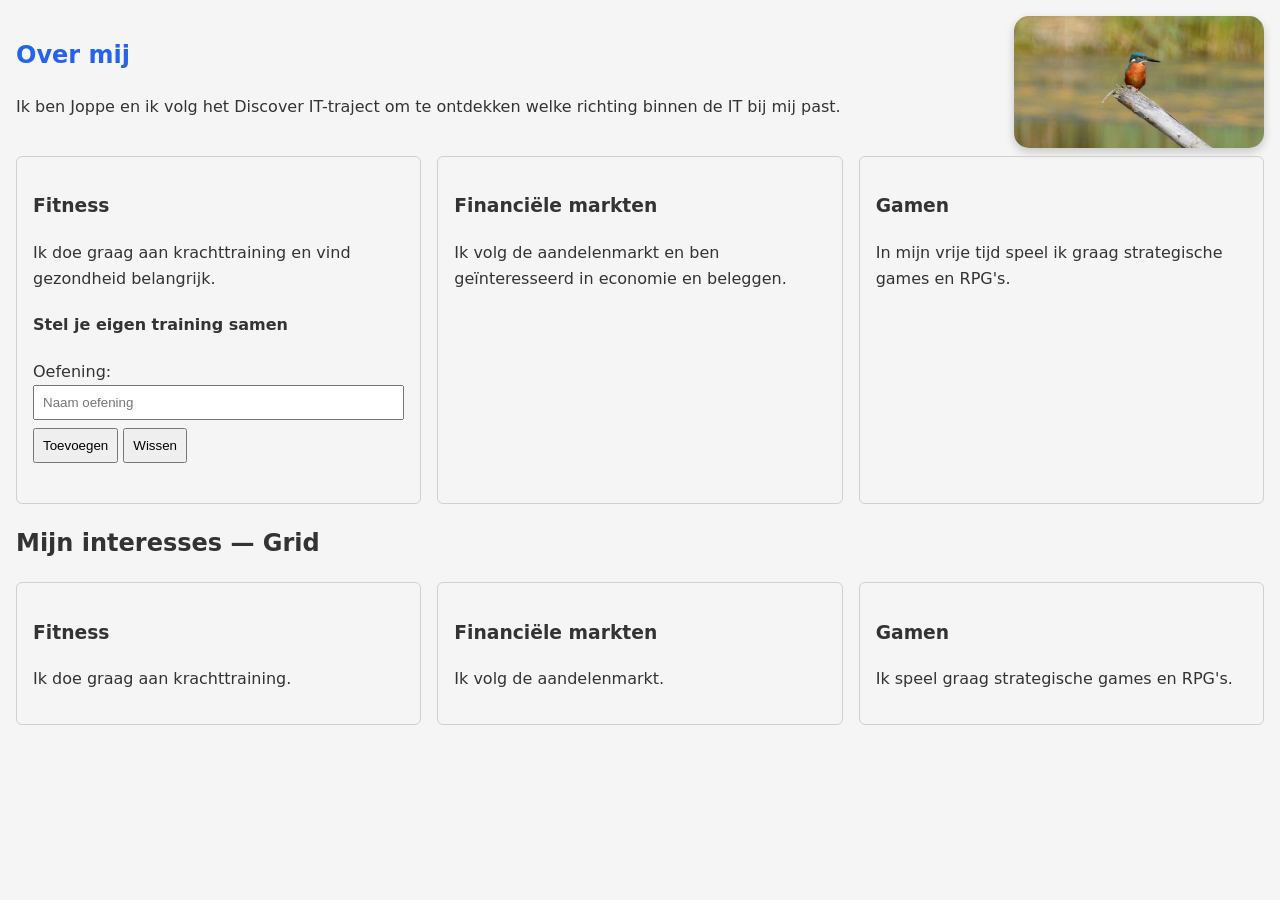
<file: Index.html>
<!DOCTYPE html>
<html lang="nl">

<head>
    <meta charset="utf-8">
    <meta name="viewport" content="width=device-width, initial-scale=1">
    <title>Over mij</title>
    <link rel="stylesheet" href="stijl.css">
</head>

<body>

    <div class="indeling">

        <section class="hoofdtekst">
            <h1>Over mij</h1>
            <p>Ik ben Joppe en ik volg het Discover IT-traject
            om te ontdekken welke richting binnen de IT
            bij mij past.</p>
        </section>

        <aside class="zijkolom">
            <img src="foto1.jpg" alt="Vogel foto">
        </aside>

    </div>

    <div class="kaartenrij">

        <article class="kaart">
            <h3>Fitness</h3>
        
            <p>Ik doe graag aan krachttraining en vind gezondheid belangrijk.</p>
        
            <h4>Stel je eigen training samen</h4>
        
            <label for="invoer">Oefening:</label>
            <input id="invoer" type="text" placeholder="Naam oefening">
        
            <button id="groet">Toevoegen</button>
            <button id="wissen">Wissen</button>
        
            <p id="uitvoer"></p>
        
            <ul id="lijst"></ul>
        </article>

        <article class="kaart">
            <h3>Financiële markten</h3>
            <p>Ik volg de aandelenmarkt en ben geïnteresseerd in economie en beleggen.</p>
        </article>

        <article class="kaart">
            <h3>Gamen</h3>
            <p>In mijn vrije tijd speel ik graag strategische games en RPG's.</p>
        </article>

    </div>
    <h2>Mijn interesses — Grid</h2>

    <div class="galerij">

        <article class="kaart">
            <h3>Fitness</h3>
            <p>Ik doe graag aan krachttraining.</p>
        </article>

        <article class="kaart">
            <h3>Financiële markten</h3>
            <p>Ik volg de aandelenmarkt.</p>
         </article>

        <article class="kaart">
            <h3>Gamen</h3>
            <p>Ik speel graag strategische games en RPG's.</p>
        </article>

</div>

<script src="script.js"></script>

</body>
</html>
</body>
</html>
</file>
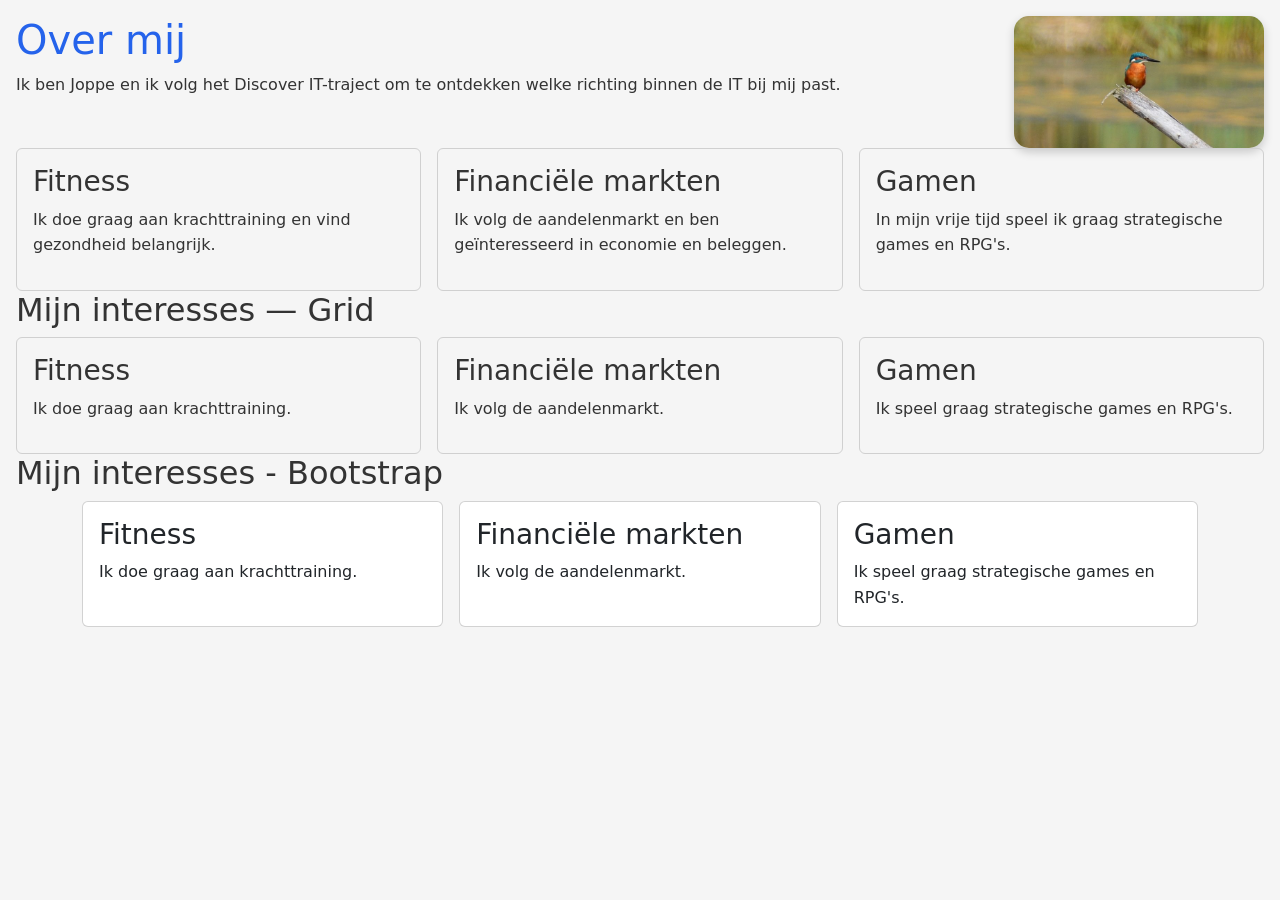
<file: bootstrap.html>
<!DOCTYPE html>
<html lang="nl">

<head>
    <meta charset="utf-8">
    <meta name="viewport" content="width=device-width, initial-scale=1">
    <title>Over mij - Bootstrap</title>

    <link rel="stylesheet" href="https://cdn.jsdelivr.net/npm/bootstrap@5.3.3/dist/css/bootstrap.min.css">

    <link rel="stylesheet" href="stijl.css">
</head>

<body>

    <div class="indeling">

        <section class="hoofdtekst">
            <h1>Over mij</h1>
            <p>Ik ben Joppe en ik volg het Discover IT-traject
            om te ontdekken welke richting binnen de IT
            bij mij past.</p>
        </section>

        <aside class="zijkolom">
            <img src="foto1.jpg" alt="Vogel foto">
        </aside>

    </div>

    <div class="kaartenrij">

        <article class="kaart">
            <h3>Fitness</h3>
            <p>Ik doe graag aan krachttraining en vind gezondheid belangrijk.</p>
        </article>

        <article class="kaart">
            <h3>Financiële markten</h3>
            <p>Ik volg de aandelenmarkt en ben geïnteresseerd in economie en beleggen.</p>
        </article>

        <article class="kaart">
            <h3>Gamen</h3>
            <p>In mijn vrije tijd speel ik graag strategische games en RPG's.</p>
        </article>

    </div>
    <h2>Mijn interesses — Grid</h2>

    <div class="galerij">

        <article class="kaart">
            <h3>Fitness</h3>
            <p>Ik doe graag aan krachttraining.</p>
        </article>

        <article class="kaart">
            <h3>Financiële markten</h3>
            <p>Ik volg de aandelenmarkt.</p>
         </article>

        <article class="kaart">
            <h3>Gamen</h3>
            <p>Ik speel graag strategische games en RPG's.</p>
        </article>

</div>
<h2>Mijn interesses - Bootstrap</h2>

<div class="container">
    <div class="row g-3">

        <div class="col-md-4">
            <article class="card h-100">
                <div class="card-body">
                    <h3 class="card-title">Fitness</h3>
                    <p class="card-text">Ik doe graag aan krachttraining.</p>
                </div>
            </article>
        </div>

        <div class="col-md-4">
            <article class="card h-100">
                <div class="card-body">
                    <h3 class="card-title">Financiële markten</h3>
                    <p class="card-text">Ik volg de aandelenmarkt.</p>
                </div>
            </article>
        </div>

        <div class="col-md-4">
            <article class="card h-100">
                <div class="card-body">
                    <h3 class="card-title">Gamen</h3>
                    <p class="card-text">Ik speel graag strategische games en RPG's.</p>
                </div>
            </article>
        </div>

    </div>
</div>

</body>
</html>
</file>
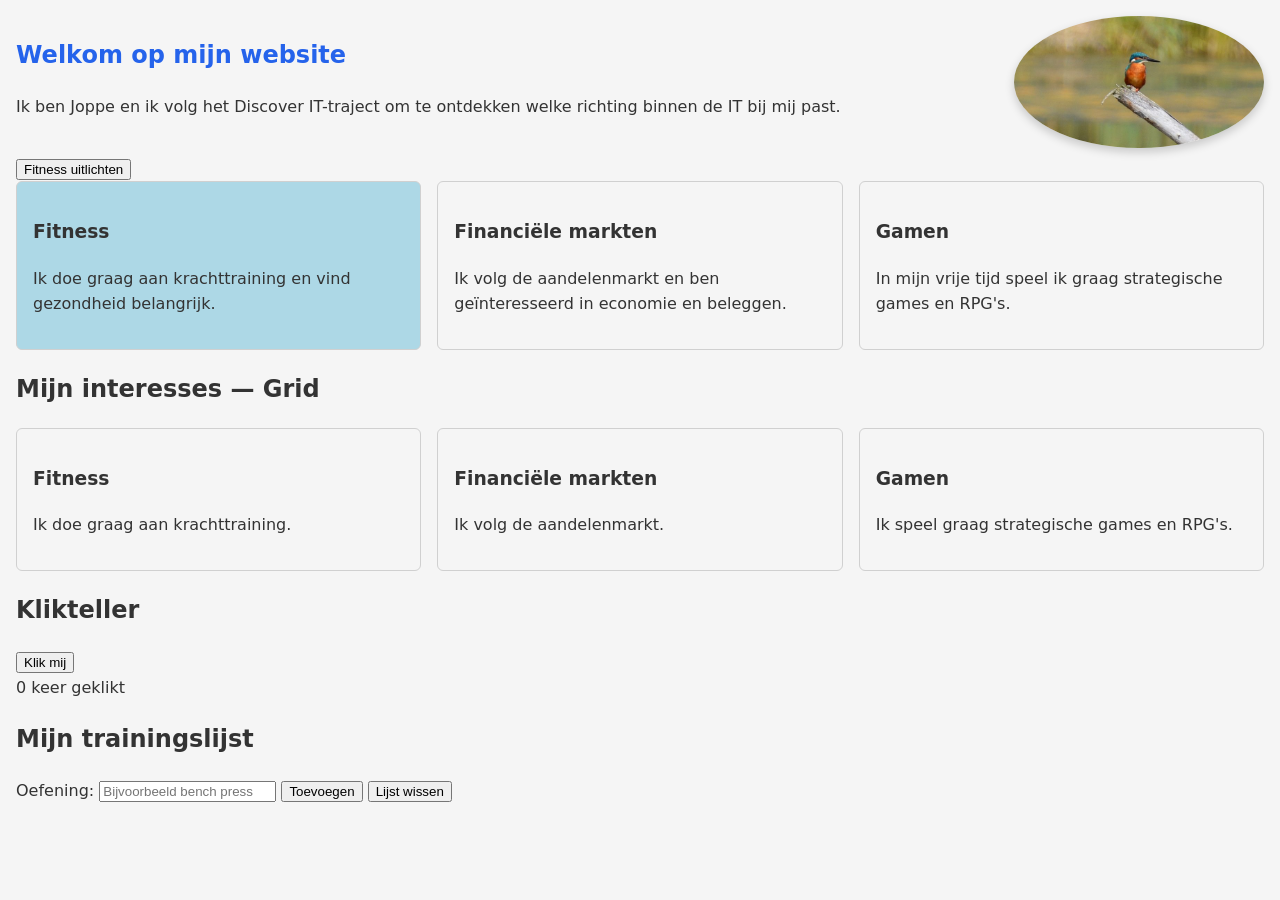
<file: oefenen.html>
<!DOCTYPE html>
<html lang="nl">

<head>
    <meta charset="utf-8">
    <meta name="viewport" content="width=device-width, initial-scale=1">
    <title>Over mij</title>
    <link rel="stylesheet" href="stijl.css">
</head>

<body>

    <div class="indeling">

        <section class="hoofdtekst">
            <h1>Over mij</h1>
            <p>Ik ben Joppe en ik volg het Discover IT-traject
            om te ontdekken welke richting binnen de IT
            bij mij past.</p>
        </section>

        <aside class="zijkolom">
            <img src="foto1.jpg" alt="Vogel foto">
        </aside>

    </div>

    <button id="wissel">Fitness uitlichten</button>

    <div class="kaartenrij">

        <article class="kaart">
            <h3>Fitness</h3>
            <p>Ik doe graag aan krachttraining en vind gezondheid belangrijk.</p>
        </article>

        <article class="kaart">
            <h3>Financiële markten</h3>
            <p>Ik volg de aandelenmarkt en ben geïnteresseerd in economie en beleggen.</p>
        </article>

        <article class="kaart">
            <h3>Gamen</h3>
            <p>In mijn vrije tijd speel ik graag strategische games en RPG's.</p>
        </article>

    </div>
    <h2>Mijn interesses — Grid</h2>

    <div class="galerij">

        <article class="kaart">
            <h3>Fitness</h3>
            <p>Ik doe graag aan krachttraining.</p>
        </article>

        <article class="kaart">
            <h3>Financiële markten</h3>
            <p>Ik volg de aandelenmarkt.</p>
         </article>

        <article class="kaart">
            <h3>Gamen</h3>
            <p>Ik speel graag strategische games en RPG's.</p>
        </article>

</div>

<h2>Klikteller</h2>

<button id="tel">Klik mij</button>
<p id="stand">0 keer geklikt</p>

<h2>Mijn trainingslijst</h2>

<label for="invoer">Oefening:</label>
<input id="invoer" type="text" placeholder="Bijvoorbeeld bench press">

<button id="groet">Toevoegen</button>
<button id="wissen">Lijst wissen</button>

<p id="uitvoer"></p>

<ul id="lijst"></ul>

<script src="oefenen.js"></script>

</body>
</html>
</body>
</html>
</file>
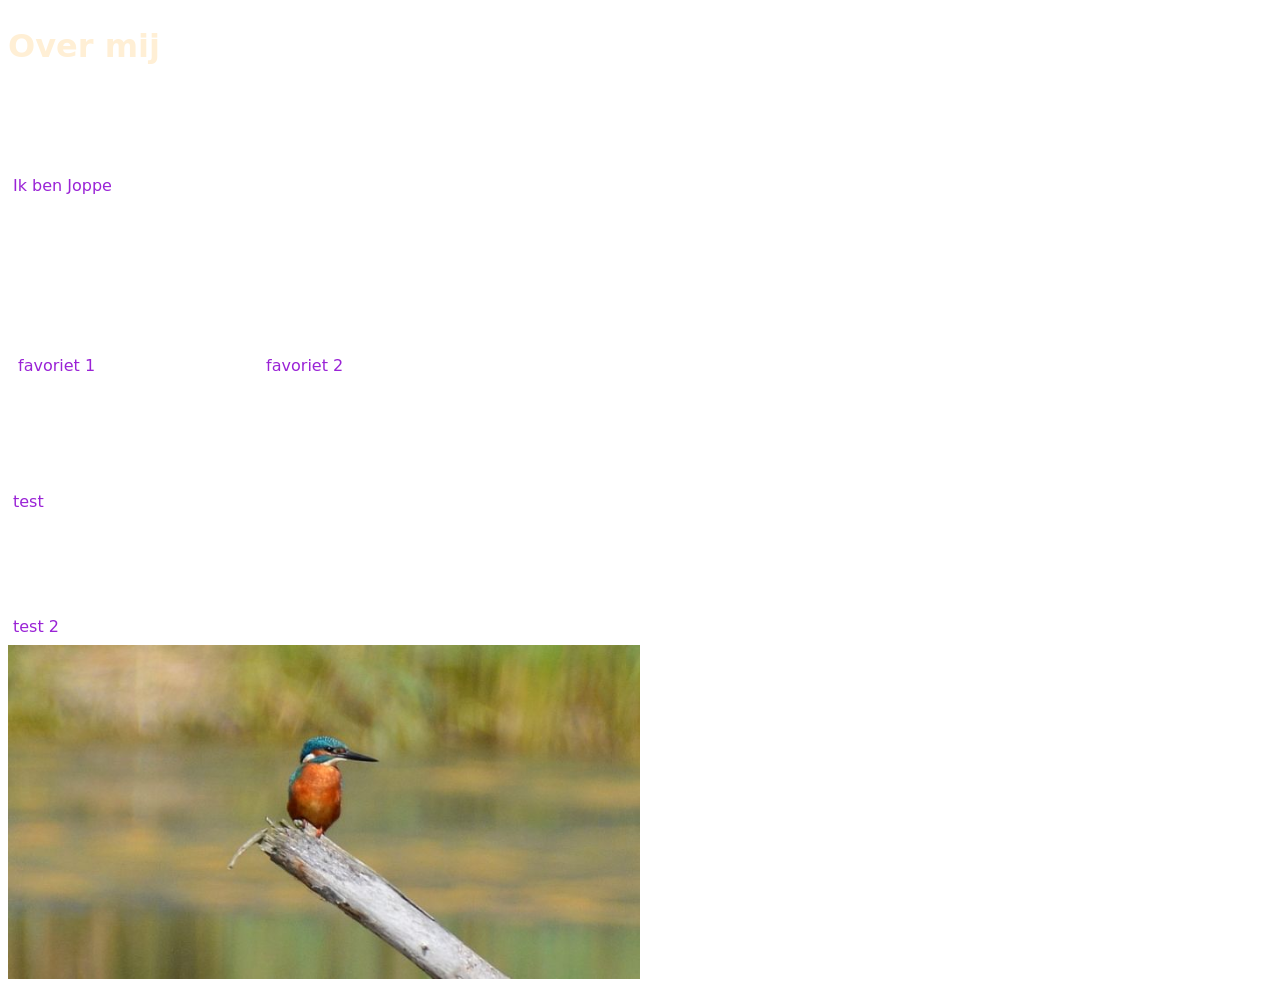
<file: eigen website/Indextestecht.html>
<!DOCTYPE html>
<html lang="nl">
  <head>
      <meta charset="utf-8">
      <title>Over mij</title>
      <link rel="stylesheet" href="stijl.css">
  </head>
  <body>
    <h1>Over mij</h1>
    <p>Ik ben Joppe</p>
    <div class="favorieten">
      <p>favoriet 1</p>
      <p>favoriet 2</p>
    </div>
    <p>test</p>
    <p>test 2</p>
    <img src="foto1.jpg" alt="vogel foto">
    

  </body>
</html>
</file>
<file: stijl.css>
* {
    box-sizing: border-box;
}
body {
    font-family: system-ui, sans-serif;
    background-color: #f5f5f5;
    color: #333333;
    line-height: 1.6;
    margin: 0;
    padding: 1rem;
    font-size: 1rem;
}
h1 {
    color: #2563eb;
}
img {
    width: 400px;
    max-width: 100%;
    height: auto;
    border-radius: 15px;
    box-shadow: 0 4px 10px #00000030;
}
p {
    margin: 0 0 1rem 0;
}
.kaartenrij {
    display: flex;
    gap: 1rem;
    flex-wrap: wrap;
    justify-content: center;
    align-items: stretch;
 }
    
.kaart {
    flex: 1 1 250px;
    padding: 1rem;
    border: 1px solid #d0d0d0;
    border-radius: 6px;
}
.indeling {
    display: flex;
    flex-direction: column;
    gap: 1rem;
}

.hoofdtekst {
    flex: 1;
    min-width: 0;
}

@media (min-width: 600px) {
    .indeling {
        flex-direction: row;
    }

    .zijkolom {
        flex: 0 0 250px;
    }
}
.galerij {
    display: grid;
    grid-template-columns: repeat(auto-fit, minmax(200px, 1fr));
    gap: 1rem;
}
.uitgelicht {
    background-color: lightblue;
}
.kaart input {
    width: 100%;
    padding: 0.5rem;
    margin-bottom: 0.5rem;
}

.kaart button {
    padding: 0.5rem;
    margin-bottom: 0.5rem;
    cursor: pointer;
}
</file>
<file: eigen website/stijl.css>
body {
        font-family: system-ui, sans-serif;
        color: #9a23d6;
        line-height: 1.6;
}
h1 {
    color: papayawhip;
}
img {
    width: 50%
}
p {
    margin-top: 100px;
    margin-bottom: 5px;
    margin-right: 150px;
    margin-left: 5px;
    }
.favorieten {
    display: flex;
    gap: 1rem;
}
div {
    padding-top: 50px;
    padding-right: 30px;
    padding-bottom: 5px;
    padding-left: 5px;
    }
</file>
